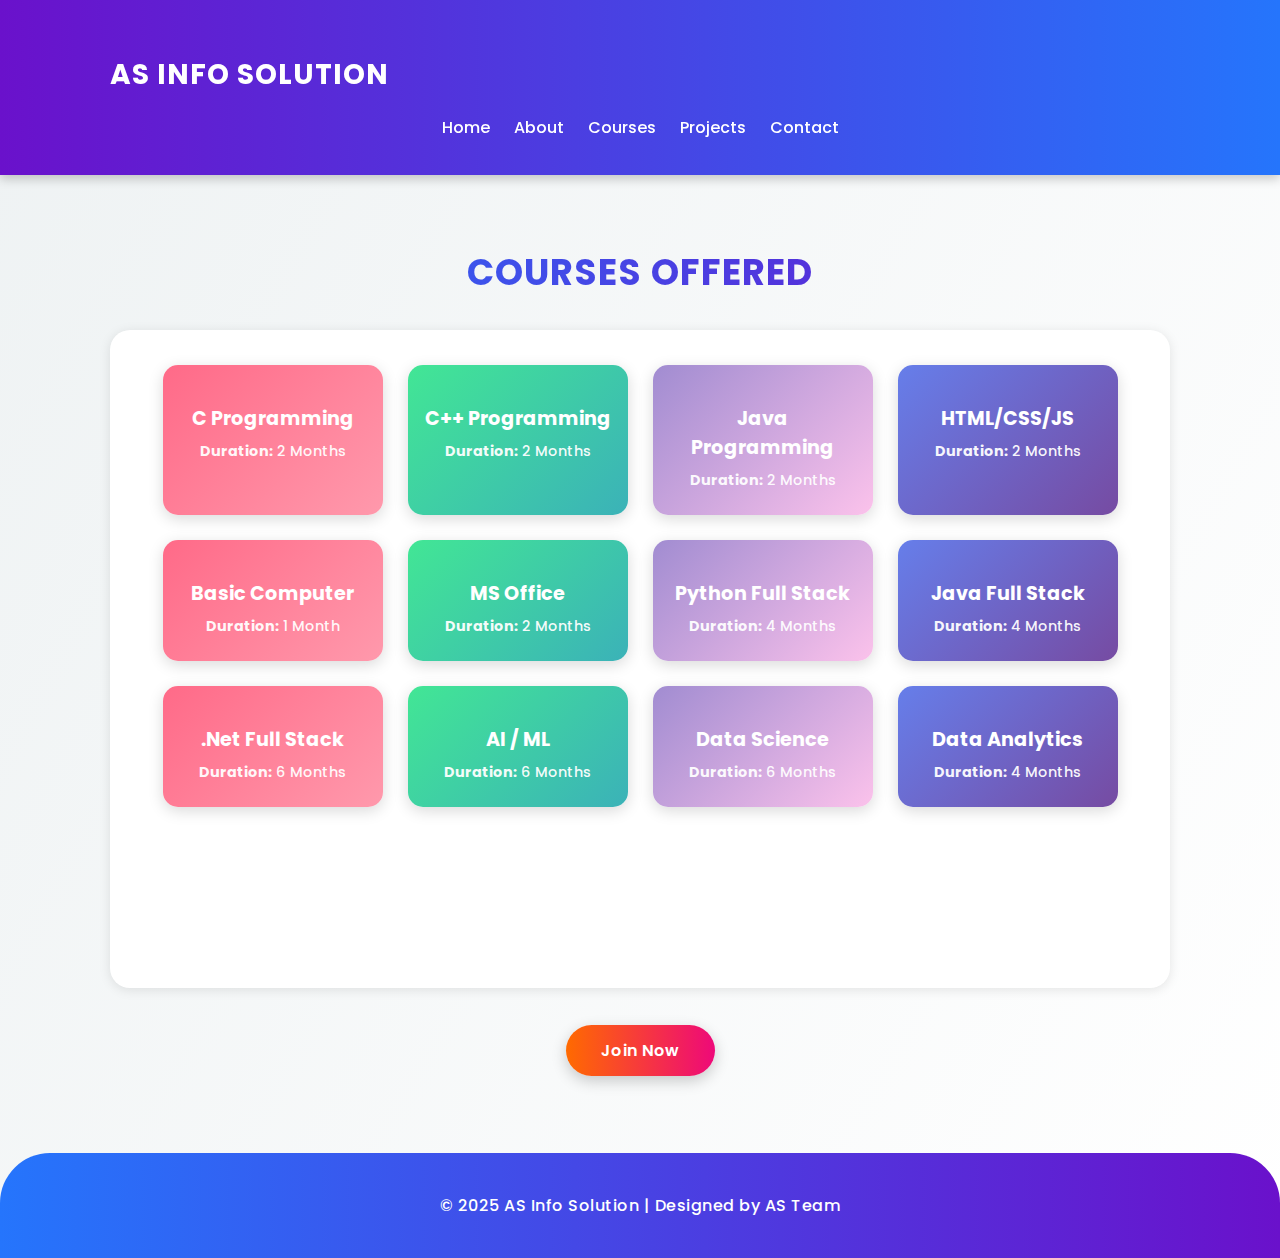
<file: courses.html>
<!doctype html>
<html lang="en">
<head>
  <meta charset="utf-8">
  <meta name="viewport" content="width=device-width,initial-scale=1">
  <title>Courses - AS Info Solution</title>
  <link href="https://fonts.googleapis.com/css2?family=Poppins:wght@400;600;700&display=swap" rel="stylesheet">

  <style>
    /* ===== Global Styles ===== */
    * {
      box-sizing: border-box;
    }

    body {
      font-family: 'Poppins', sans-serif;
      background: linear-gradient(120deg, #eef2f3, #ffffff);
      margin: 0;
      color: #333;
      overflow-x: hidden;
    }

    .container {
      width: 90%;
      max-width: 1100px;
      margin: auto;
      padding: 20px;
    }

    /* ===== Header ===== */
    header.site-header {
      background: linear-gradient(90deg, #6a11cb, #2575fc);
      color: white;
      padding: 15px 0;
      position: sticky;
      top: 0;
      z-index: 1000;
      box-shadow: 0 4px 10px rgba(0,0,0,0.2);
      animation: slideDown 0.8s ease;
    }

    @keyframes slideDown {
      from { transform: translateY(-100%); }
      to { transform: translateY(0); }
    }

    .logo {
      font-size: 28px;
      font-weight: 700;
      letter-spacing: 1px;
      text-transform: uppercase;
    }

    .nav {
      display: flex;
      justify-content: center;
      flex-wrap: wrap;
      margin-top: 8px;
    }

    .nav a {
      color: white;
      text-decoration: none;
      margin: 0 12px;
      font-weight: 500;
      position: relative;
      transition: color 0.3s ease;
    }

    .nav a::after {
      content: "";
      position: absolute;
      bottom: -4px;
      left: 0;
      width: 0%;
      height: 2px;
      background: #ffeb3b;
      transition: width 0.3s ease;
    }

    .nav a:hover {
      color: #ffeb3b;
    }

    .nav a:hover::after {
      width: 100%;
    }

    /* ===== Main Title ===== */
    main h2 {
      text-align: center;
      background: linear-gradient(90deg, #2575fc, #6a11cb);
      -webkit-background-clip: text;
      -webkit-text-fill-color: transparent;
      margin-top: 50px;
      font-size: 36px;
      font-weight: 700;
      text-transform: uppercase;
      letter-spacing: 1px;
      animation: fadeIn 1s ease;
    }

    /* ===== Course Section ===== */
    .course-section {
      margin-top: 30px;
      background: #fff;
      border-radius: 20px;
      box-shadow: 0 2px 12px rgba(0,0,0,0.1);
      padding: 35px;
      animation: fadeIn 1.5s ease;
    }

    .course-cards {
      display: flex;
      flex-wrap: wrap;
      justify-content: center;
      gap: 25px;
    }

    /* ===== Course Cards ===== */
    .course-card {
      border-radius: 15px;
      width: 220px;
      text-align: center;
      padding: 20px 15px;
      color: #fff;
      font-weight: 500;
      box-shadow: 0 4px 15px rgba(0,0,0,0.15);
      transition: transform 0.4s ease, box-shadow 0.4s ease;
      opacity: 0;
      transform: translateY(50px);
    }

    .visible {
      opacity: 1;
      transform: translateY(0);
    }

    .course-card:nth-child(4n+1) { background: linear-gradient(135deg, #ff6a88, #ff99ac); }
    .course-card:nth-child(4n+2) { background: linear-gradient(135deg, #42e695, #3bb2b8); }
    .course-card:nth-child(4n+3) { background: linear-gradient(135deg, #a18cd1, #fbc2eb); }
    .course-card:nth-child(4n+4) { background: linear-gradient(135deg, #667eea, #764ba2); }

    .course-card:hover {
      transform: translateY(-10px) scale(1.05);
      box-shadow: 0 10px 25px rgba(0,0,0,0.3);
    }

    .course-card h3 {
      font-size: 1.2em;
      margin-bottom: 8px;
    }

    .course-card p {
      font-size: 0.9em;
      margin: 4px 0;
      color: rgba(255,255,255,0.95);
    }

    /* ===== Join Now Button ===== */
    .join-now {
      text-align: center;
      margin-top: 50px;
    }

    .join-now a {
      background: linear-gradient(90deg, #ff6a00, #ee0979);
      color: white;
      padding: 14px 35px;
      border-radius: 30px;
      text-decoration: none;
      font-weight: 600;
      letter-spacing: 0.5px;
      transition: all 0.3s ease;
      box-shadow: 0 5px 15px rgba(0,0,0,0.2);
      animation: pulse 2s infinite;
    }

    @keyframes pulse {
      0%, 100% { transform: scale(1); }
      50% { transform: scale(1.05); }
    }

    .join-now a:hover {
      background: linear-gradient(90deg, #ee0979, #ff6a00);
      transform: translateY(-3px);
    }

    /* ===== Footer ===== */
    footer.site-footer {
      background: linear-gradient(90deg, #2575fc, #6a11cb);
      color: white;
      text-align: center;
      padding: 20px;
      margin-top: 70px;
      font-weight: 500;
      letter-spacing: 0.5px;
      border-top-left-radius: 50px;
      border-top-right-radius: 50px;
    }

    /* ===== Animations ===== */
    @keyframes fadeIn {
      from { opacity: 0; transform: translateY(30px); }
      to { opacity: 1; transform: translateY(0); }
    }

    /* ===== Responsive ===== */
    @media (max-width: 768px) {
      .course-card { width: 45%; }
    }

    @media (max-width: 500px) {
      .course-card { width: 100%; }
    }
  </style>
</head>

<body>
  <!-- ===== Header ===== -->
  <header class="site-header">
    <div class="container">
      <h1 class="logo">AS Info Solution</h1>
      <nav class="nav">
        <a href="index.html">Home</a>
        <a href="about.html">About</a>
        <a href="courses.html">Courses</a>
        <a href="projects.html">Projects</a>
        <a href="contact.html">Contact</a>
      </nav>
    </div>
  </header>

  <!-- ===== Main Section ===== -->
  <main class="container">
    <h2>Courses Offered</h2>

    <div class="course-section">
      <div class="course-cards">
        <div class="course-card"><h3>C Programming</h3><p><strong>Duration:</strong> 2 Months</p></div>
        <div class="course-card"><h3>C++ Programming</h3><p><strong>Duration:</strong> 2 Months</p></div>
        <div class="course-card"><h3>Java Programming</h3><p><strong>Duration:</strong> 2 Months</p></div>
        <div class="course-card"><h3>HTML/CSS/JS</h3><p><strong>Duration:</strong> 2 Months</p></div>
        <div class="course-card"><h3>Basic Computer</h3><p><strong>Duration:</strong> 1 Month</p></div>
        <div class="course-card"><h3>MS Office</h3><p><strong>Duration:</strong> 2 Months</p></div>
        <div class="course-card"><h3>Python Full Stack</h3><p><strong>Duration:</strong> 4 Months</p></div>
        <div class="course-card"><h3>Java Full Stack</h3><p><strong>Duration:</strong> 4 Months</p></div>
        <div class="course-card"><h3>.Net Full Stack</h3><p><strong>Duration:</strong> 6 Months</p></div>
        <div class="course-card"><h3>AI / ML</h3><p><strong>Duration:</strong> 6 Months</p></div>
        <div class="course-card"><h3>Data Science</h3><p><strong>Duration:</strong> 6 Months</p></div>
        <div class="course-card"><h3>Data Analytics</h3><p><strong>Duration:</strong> 4 Months</p></div>
        <div class="course-card"><h3>Deep Learning</h3><p><strong>Duration:</strong> 3 Months</p></div>
        <div class="course-card"><h3>Web Full Stack</h3><p><strong>Duration:</strong> 4 Months</p></div>
        <div class="course-card"><h3>Power BI</h3><p><strong>Duration:</strong> 2 Months</p></div>
        <div class="course-card"><h3>Database</h3><p><strong>Duration:</strong> 2 Months</p></div>
      </div>
    </div>

    <div class="join-now">
      <a href="contact.html">Join Now</a>
    </div>
  </main>

  <!-- ===== Footer ===== -->
  <footer class="site-footer">
    <div class="container">&copy; 2025 AS Info Solution | Designed by AS Team</div>
  </footer>

  <!-- ===== JavaScript Animations ===== -->
  <script>
    // Fade-in effect for course cards on scroll
    const cards = document.querySelectorAll('.course-card');
    const revealCards = () => {
      cards.forEach(card => {
        const cardTop = card.getBoundingClientRect().top;
        const windowHeight = window.innerHeight - 100;
        if (cardTop < windowHeight) {
          card.classList.add('visible');
        }
      });
    };
    window.addEventListener('scroll', revealCards);
    window.addEventListener('load', revealCards);
  </script>
</body>
</html>
</file>
